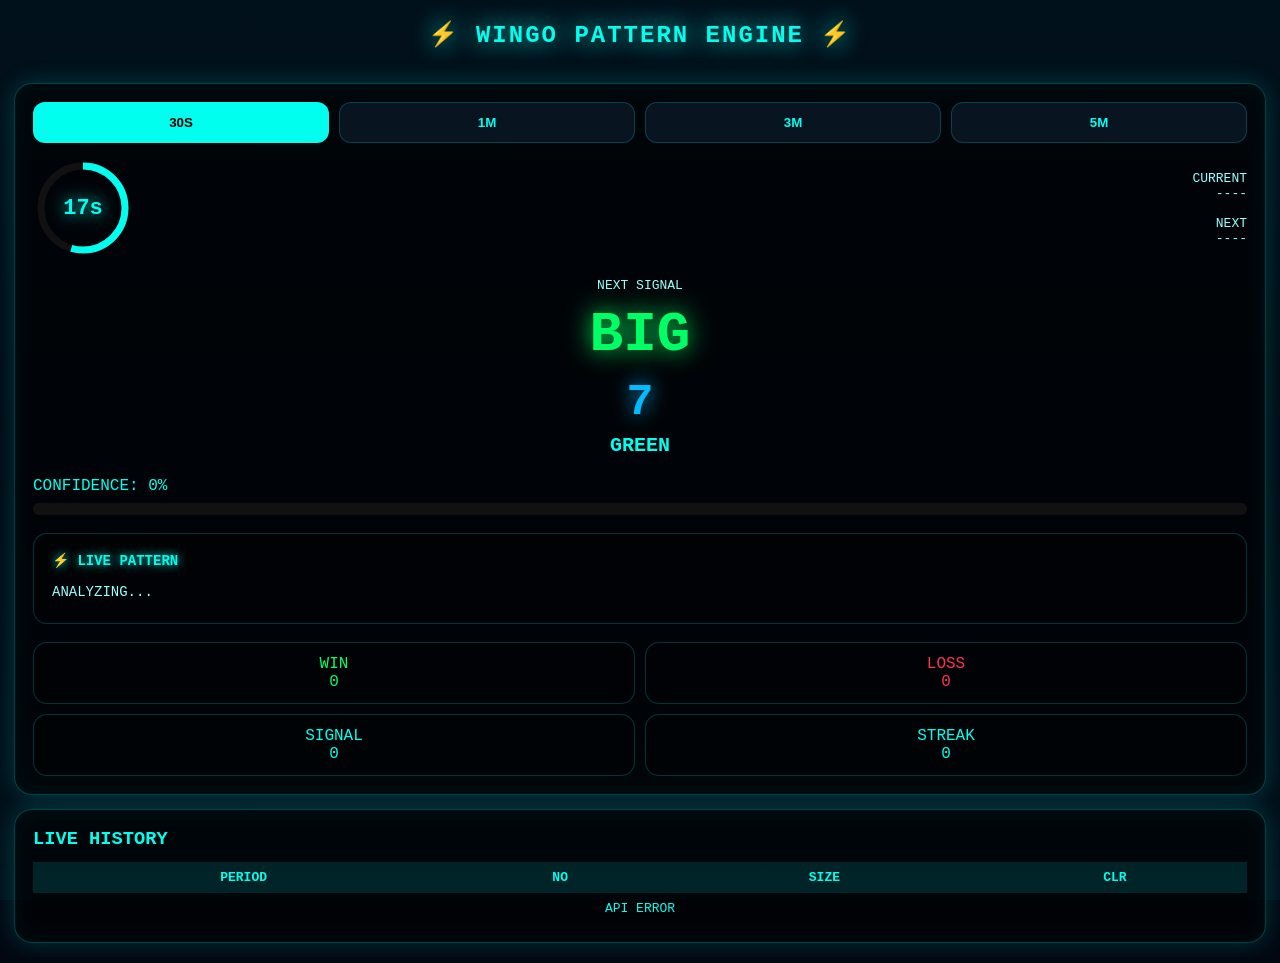
<file: public/assets/aistudio/predicted__1__479aa2b9.html>
<!DOCTYPE html>
<html lang="en">
<head>
<meta charset="UTF-8">
<meta name="viewport" content="width=device-width,initial-scale=1.0">
<title>WINGO PATTERN ENGINE</title>

<style>

*{
margin:0;
padding:0;
box-sizing:border-box;
}

body{
background:#020812;
color:#00ffee;
font-family:Consolas,monospace;
overflow-x:hidden;
}

/* MATRIX */

#matrix{
position:fixed;
inset:0;
z-index:0;
}

body::after{
content:'';
position:fixed;
inset:0;
background:
linear-gradient(
to bottom,
rgba(0,255,255,.04),
rgba(0,255,255,.01),
rgba(0,255,255,.04)
);
animation:scan 4s linear infinite;
pointer-events:none;
z-index:1;
}

@keyframes scan{
from{transform:translateY(-100%)}
to{transform:translateY(100%)}
}

/* HEADER */

header{
position:relative;
z-index:2;
text-align:center;
padding:20px;
font-size:24px;
font-weight:900;
letter-spacing:2px;
text-shadow:0 0 25px #00ffee;
}

/* CARD */

.card{
position:relative;
z-index:2;
margin:14px;
padding:18px;
border-radius:18px;
background:rgba(0,0,0,.65);
border:1px solid rgba(0,255,255,.25);
box-shadow:
0 0 25px rgba(0,255,255,.18),
inset 0 0 25px rgba(0,255,255,.05);
}

/* BUTTONS */

.buttons{
display:flex;
gap:10px;
margin-bottom:15px;
flex-wrap:wrap;
}

.btn{
flex:1;
padding:12px;
border:none;
border-radius:12px;
background:#081521;
color:#00ffee;
cursor:pointer;
font-weight:700;
border:1px solid rgba(0,255,255,.2);
}

.active{
background:#00ffee;
color:#000;
}

/* TOP */

.top{
display:flex;
justify-content:space-between;
align-items:center;
}

/* TIMER */

.timer-wrap{
position:relative;
width:100px;
height:100px;
}

.timer-wrap svg{
transform:rotate(-90deg);
}

.timer-text{
position:absolute;
inset:0;
display:flex;
align-items:center;
justify-content:center;
font-size:22px;
font-weight:900;
text-shadow:0 0 15px #00ffee;
}

/* PERIOD */

.period{
text-align:right;
font-size:13px;
color:#9ff;
}

/* PREDICTION */

.predict{
text-align:center;
margin-top:20px;
}

.predict-title{
font-size:13px;
color:#9ff;
margin-bottom:10px;
}

.predict-main{
font-size:56px;
font-weight:900;
animation:glitch 2s infinite;
}

@keyframes glitch{
20%{transform:translate(-2px,1px)}
40%{transform:translate(2px,-1px)}
60%{transform:translate(-1px,2px)}
}

.big{
color:#00ff66;
text-shadow:0 0 25px #00ff66;
}

.small{
color:#ff3355;
text-shadow:0 0 25px #ff3355;
}

.number{
margin-top:10px;
font-size:45px;
font-weight:900;
color:#00bbff;
text-shadow:0 0 20px #00bbff;
}

.color{
margin-top:6px;
font-size:20px;
font-weight:900;
}

/* CONF */

.conf{
margin-top:20px;
}

.bar{
width:100%;
height:12px;
background:#111;
border-radius:12px;
overflow:hidden;
}

.fill{
height:100%;
width:0%;
background:linear-gradient(90deg,#00ffee,#00ff66);
box-shadow:0 0 15px #00ffee;
}

/* PATTERN */

.pattern-box{
margin-top:18px;
padding:18px;
border-radius:14px;
background:rgba(0,0,0,.35);
border:1px solid rgba(0,255,255,.2);
}

.pattern-title{
font-size:14px;
font-weight:900;
margin-bottom:12px;
text-shadow:0 0 10px #00ffee;
}

.pattern-content{
font-size:14px;
line-height:1.7;
color:#9ff;
animation:fade .4s ease;
}

@keyframes fade{
from{
opacity:0;
transform:translateY(10px);
}
to{
opacity:1;
transform:translateY(0);
}
}

/* STATS */

.stats{
display:grid;
grid-template-columns:repeat(2,1fr);
gap:10px;
margin-top:18px;
}

.stat{
padding:12px;
border-radius:14px;
background:rgba(0,0,0,.35);
border:1px solid rgba(0,255,255,.2);
text-align:center;
}

.green{
color:#00ff66;
}

.red{
color:#ff3355;
}

/* TABLE */

table{
width:100%;
border-collapse:collapse;
margin-top:12px;
}

th,td{
padding:8px;
text-align:center;
font-size:13px;
}

th{
background:rgba(0,255,255,.12);
}

tr:nth-child(even){
background:rgba(0,255,255,.03);
}

.dot{
width:11px;
height:11px;
border-radius:50%;
display:inline-block;
}

.c-red{
background:#ff3355;
}

.c-green{
background:#00ff66;
}

.c-violet{
background:#bb77ff;
}

</style>
</head>

<body>

<canvas id="matrix"></canvas>

<header>
⚡ WINGO PATTERN ENGINE ⚡
</header>

<div class="card">

<div class="buttons">

<button class="btn active"
onclick="changeMode('30s',this)">
30S
</button>

<button class="btn"
onclick="changeMode('1m',this)">
1M
</button>

<button class="btn"
onclick="changeMode('3m',this)">
3M
</button>

<button class="btn"
onclick="changeMode('5m',this)">
5M
</button>

</div>

<div class="top">

<div class="timer-wrap">

<svg width="100" height="100">

<circle
cx="50"
cy="50"
r="42"
stroke="#111"
stroke-width="7"
fill="none"/>

<circle
id="timerCircle"
cx="50"
cy="50"
r="42"
stroke="#00ffee"
stroke-width="7"
fill="none"/>

</svg>

<div class="timer-text"
id="timerText">
--
</div>

</div>

<div class="period">

CURRENT<br>
<span id="currentPeriod">
----
</span>

<br><br>

NEXT<br>
<span id="nextPeriod">
----
</span>

</div>

</div>

<div class="predict">

<div class="predict-title">
NEXT SIGNAL
</div>

<div class="predict-main big"
id="prediction">
BIG
</div>

<div class="number"
id="numberPrediction">
7
</div>

<div class="color"
id="colorPrediction">
GREEN
</div>

</div>

<div class="conf">

<div style="margin-bottom:8px">

CONFIDENCE:
<span id="confText">
0%
</span>

</div>

<div class="bar">

<div class="fill"
id="confFill">
</div>

</div>

</div>

<!-- PATTERN -->

<div class="pattern-box">

<div class="pattern-title">
⚡ LIVE PATTERN
</div>

<div class="pattern-content"
id="patternText">

ANALYZING...

</div>

</div>

<!-- STATS -->

<div class="stats">

<div class="stat green">
WIN<br>
<span id="winCount">
0
</span>
</div>

<div class="stat red">
LOSS<br>
<span id="lossCount">
0
</span>
</div>

<div class="stat">
SIGNAL<br>
<span id="signalCount">
0
</span>
</div>

<div class="stat">
STREAK<br>
<span id="streakCount">
0
</span>
</div>

</div>

</div>

<!-- HISTORY -->

<div class="card">

<h3>
LIVE HISTORY
</h3>

<table>

<thead>

<tr>
<th>PERIOD</th>
<th>NO</th>
<th>SIZE</th>
<th>CLR</th>
</tr>

</thead>

<tbody id="history">

<tr>
<td colspan="4">
LOADING...
</td>
</tr>

</tbody>

</table>

</div>

<script>

/* MATRIX */

const c =
document.getElementById("matrix");

const ctx =
c.getContext("2d");

function resize(){

c.width=innerWidth;
c.height=innerHeight;

}

resize();

addEventListener("resize",resize);

const chars =
"01ABCDEFGHIJKLMNOPQRSTUVWXYZ#$%";

const drops =
Array(Math.floor(c.width/14)).fill(1);

setInterval(()=>{

ctx.fillStyle =
"rgba(0,0,0,.05)";

ctx.fillRect(0,0,c.width,c.height);

ctx.fillStyle="#00ffee";

ctx.font="14px monospace";

drops.forEach((y,i)=>{

const t =
chars[
Math.floor(
Math.random()*chars.length
)
];

ctx.fillText(t,i*14,y*14);

drops[i] =
y*14>c.height||Math.random()>.98
?0
:y+1;

});

},50);

/* CONFIG */

const API = {

'30s':
'https://draw.ar-lottery01.com/WinGo/WinGo_30S/GetHistoryIssuePage.json?ts=',

'1m':
'https://draw.ar-lottery01.com/WinGo/WinGo_1M/GetHistoryIssuePage.json?ts=',

'3m':
'https://draw.ar-lottery01.com/WinGo/WinGo_3M/GetHistoryIssuePage.json?ts=',

'5m':
'https://draw.ar-lottery01.com/WinGo/WinGo_5M/GetHistoryIssuePage.json?ts='

};

let currentMode='30s';

let PERIOD_MS=30000;

const CIRCLE=264;

/* ELEMENTS */

const historyEl =
document.getElementById("history");

/* STATE */

let lastSeenPeriod=null;

let win=0;
let loss=0;
let signal=0;
let streak=0;

let lastPrediction=null;
let lastPredictionPeriod=null;

let lastSignalMap = {

'30s': null,
'1m': null,
'3m': null,
'5m': null

};

/* UTILS */

function sizeOf(n){

return n>=5
? 'BIG'
: 'SMALL';

}

function colorOf(n){

if(n===0||n===5)
return 'VIOLET';

if([2,4,6,8].includes(n))
return 'RED';

return 'GREEN';

}

/* TIMER */

function timer(){

const remain =
PERIOD_MS-(Date.now()%PERIOD_MS);

timerText.innerText =
Math.ceil(remain/1000)+'s';

timerCircle.style.strokeDasharray =
CIRCLE;

timerCircle.style.strokeDashoffset =
CIRCLE*(1-remain/PERIOD_MS);

}

setInterval(timer,1000);

timer();

/* ANALYZE */

function analyze(history){

const H = history.slice(0,25);

let big = 0;
let small = 0;

let green = 0;
let red = 0;

let odd = 0;
let even = 0;

const nums = [];
const sizes = [];
const colors = [];

H.forEach((h,i)=>{

const n = h.number;

nums.push(n);

const s = sizeOf(n);
const c = colorOf(n);

sizes.push(s);
colors.push(c);

const w = (25-i)/25;

/* BIG SMALL */

if(s==='BIG')
big += w;
else
small += w;

/* COLOR */

if(c==='GREEN')
green += w;

if(c==='RED')
red += w;

/* ODD EVEN */

if(n%2===0)
even += w;
else
odd += w;

});

/* STREAK */

let streak = 1;

for(let i=1;i<sizes.length;i++){

if(sizes[i]===sizes[0])
streak++;
else
break;

}

/* COLOR STREAK */

let colorStreak = 1;

for(let i=1;i<colors.length;i++){

if(colors[i]===colors[0])
colorStreak++;
else
break;

}

/* REVERSAL */

if(streak>=4){

if(sizes[0]==='BIG')
small += 8;
else
big += 8;

}

/* CONTINUE */

if(streak===2){

if(sizes[0]==='BIG')
big += 3;
else
small += 3;

}

/* COLOR BREAK */

if(colorStreak>=4){

if(colors[0]==='GREEN')
red += 6;
else
green += 6;

}

/* ZIGZAG */

let zigzag = true;

for(let i=0;i<6;i++){

if(sizes[i]===sizes[i+1]){

zigzag = false;
break;

}

}

if(zigzag){

if(sizes[0]==='BIG')
big += 5;
else
small += 5;

}

/* SERIAL */

const seq1 =
nums.slice(0,4).join('');

const seq2 =
nums.slice(4,8).join('');

if(seq1===seq2){

const next = nums[8];

if(next>=5)
big += 10;
else
small += 10;

}

/* GAP */

let bigGap=0;
let smallGap=0;

for(let i=0;i<nums.length;i++){

if(nums[i]>=5){

bigGap=i;
break;

}

}

for(let i=0;i<nums.length;i++){

if(nums[i]<5){

smallGap=i;
break;

}

}

if(bigGap>=6)
big += 6;

if(smallGap>=6)
small += 6;

/* BALANCE */

if(Math.abs(big-small)<=2){

if(Math.random()>.5)
big += 2;
else
small += 2;

}

/* FINAL */

const prediction =
big>small
? 'BIG'
: 'SMALL';

/* NUMBER */

let possible=[];

for(let i=0;i<=9;i++){

if(prediction==='BIG'&&i>=5)
possible.push(i);

if(prediction==='SMALL'&&i<5)
possible.push(i);

}

/* REMOVE RECENT */

const recent =
nums.slice(0,3);

possible =
possible.filter(
n=>!recent.includes(n)
);

/* FREQUENCY */

const freq={};

nums.forEach(n=>{

freq[n]=(freq[n]||0)+1;

});

possible.sort((a,b)=>
(freq[a]||0)-(freq[b]||0)
);

let number =
possible[0];

if(number===undefined){

number =
prediction==='BIG'
? 7
: 2;

}

const color =
colorOf(number);

/* CONF */

let confidence =
Math.round(
60 +
Math.abs(big-small)*3
);

confidence =
Math.max(
55,
Math.min(95,confidence)
);

/* PATTERN */

const patterns=[];

if(streak>=4){

patterns.push(
`⚠ ${streak}x ${sizes[0]} STREAK BREAK POSSIBLE`
);

}

if(streak===2){

patterns.push(
`📈 ${sizes[0]} CONTINUATION ACTIVE`
);

}

if(colorStreak>=4){

patterns.push(
`🎨 ${colors[0]} COLOR REVERSAL`
);

}

if(zigzag){

patterns.push(
`🔁 ZIGZAG CHAIN RUNNING`
);

}

if(seq1===seq2){

patterns.push(
`♻ SERIAL LOOP DETECTED`
);

}

if(bigGap>=6){

patterns.push(
`📊 BIG GAP PRESSURE HIGH`
);

}

if(smallGap>=6){

patterns.push(
`📊 SMALL GAP PRESSURE HIGH`
);

}

patterns.push(
`⚡ ODD/EVEN FLOW ACTIVE`
);

patterns.push(
`🔥 TREND ENGINE RUNNING`
);

const pattern =
patterns[
Math.floor(
Math.random()*patterns.length
)
];

return{

prediction,
confidence,
number,
color,
pattern

};

}

/* POLL */

async function poll(){

try{

const res =
await fetch(
API[currentMode]+Date.now()
);

const j =
await res.json();

const list =
j?.data?.list ||
j?.list ||
[];

if(!list.length){

historyEl.innerHTML=`

<tr>
<td colspan="4">
NO DATA
</td>
</tr>

`;

return;

}

const history =
list.map(x=>({

period:
x.issueNumber ||
x.issue,

number:
Number(x.number)

}));

const current =
history[0].period;

/* RESULT */

if(
lastPredictionPeriod &&
current===lastPredictionPeriod
){

const actual =
sizeOf(history[0].number);

if(actual===lastPrediction){

win++;
streak++;

}else{

loss++;
streak=0;

}

winCount.innerText=win;
lossCount.innerText=loss;
streakCount.innerText=streak;

lastPredictionPeriod=null;

}

/* NEW PERIOD */

if(current!==lastSeenPeriod){

lastSeenPeriod=current;

const next =
(BigInt(current)+1n)
.toString();

currentPeriod.innerText =
String(current).slice(-7);

nextPeriod.innerText =
String(next).slice(-7);

const r =
analyze(history);

lastPrediction =
r.prediction;

lastPredictionPeriod =
next;

/* SIGNAL FIX */

if(lastSignalMap[currentMode]!==current){

signal++;

signalCount.innerText =
signal;

lastSignalMap[currentMode]=current;

}

/* UI */

prediction.innerText =
r.prediction;

prediction.className =
'predict-main '+
r.prediction.toLowerCase();

numberPrediction.innerText =
r.number;

colorPrediction.innerText =
r.color;

confText.innerText =
r.confidence+'%';

confFill.style.width =
r.confidence+'%';

patternText.innerText =
r.pattern;

/* HISTORY */

historyEl.innerHTML='';

history.slice(0,10).forEach(h=>{

historyEl.innerHTML += `

<tr>

<td>
${String(h.period).slice(-7)}
</td>

<td>
${h.number}
</td>

<td>
${sizeOf(h.number)}
</td>

<td>

<span class="
dot c-${colorOf(h.number).toLowerCase()}
"></span>

</td>

</tr>

`;

});

}

}catch(e){

console.log(e);

historyEl.innerHTML=`

<tr>
<td colspan="4">
API ERROR
</td>
</tr>

`;

}

}

/* MODE */

function changeMode(mode,btn){

currentMode=mode;

if(mode==='30s')
PERIOD_MS=30000;

if(mode==='1m')
PERIOD_MS=60000;

if(mode==='3m')
PERIOD_MS=180000;

if(mode==='5m')
PERIOD_MS=300000;

document
.querySelectorAll('.btn')
.forEach(x=>
x.classList.remove('active')
);

btn.classList.add('active');

poll();

}

/* START */

poll();

setInterval(poll,2000);

</script>

</body>
</html>
</file>
